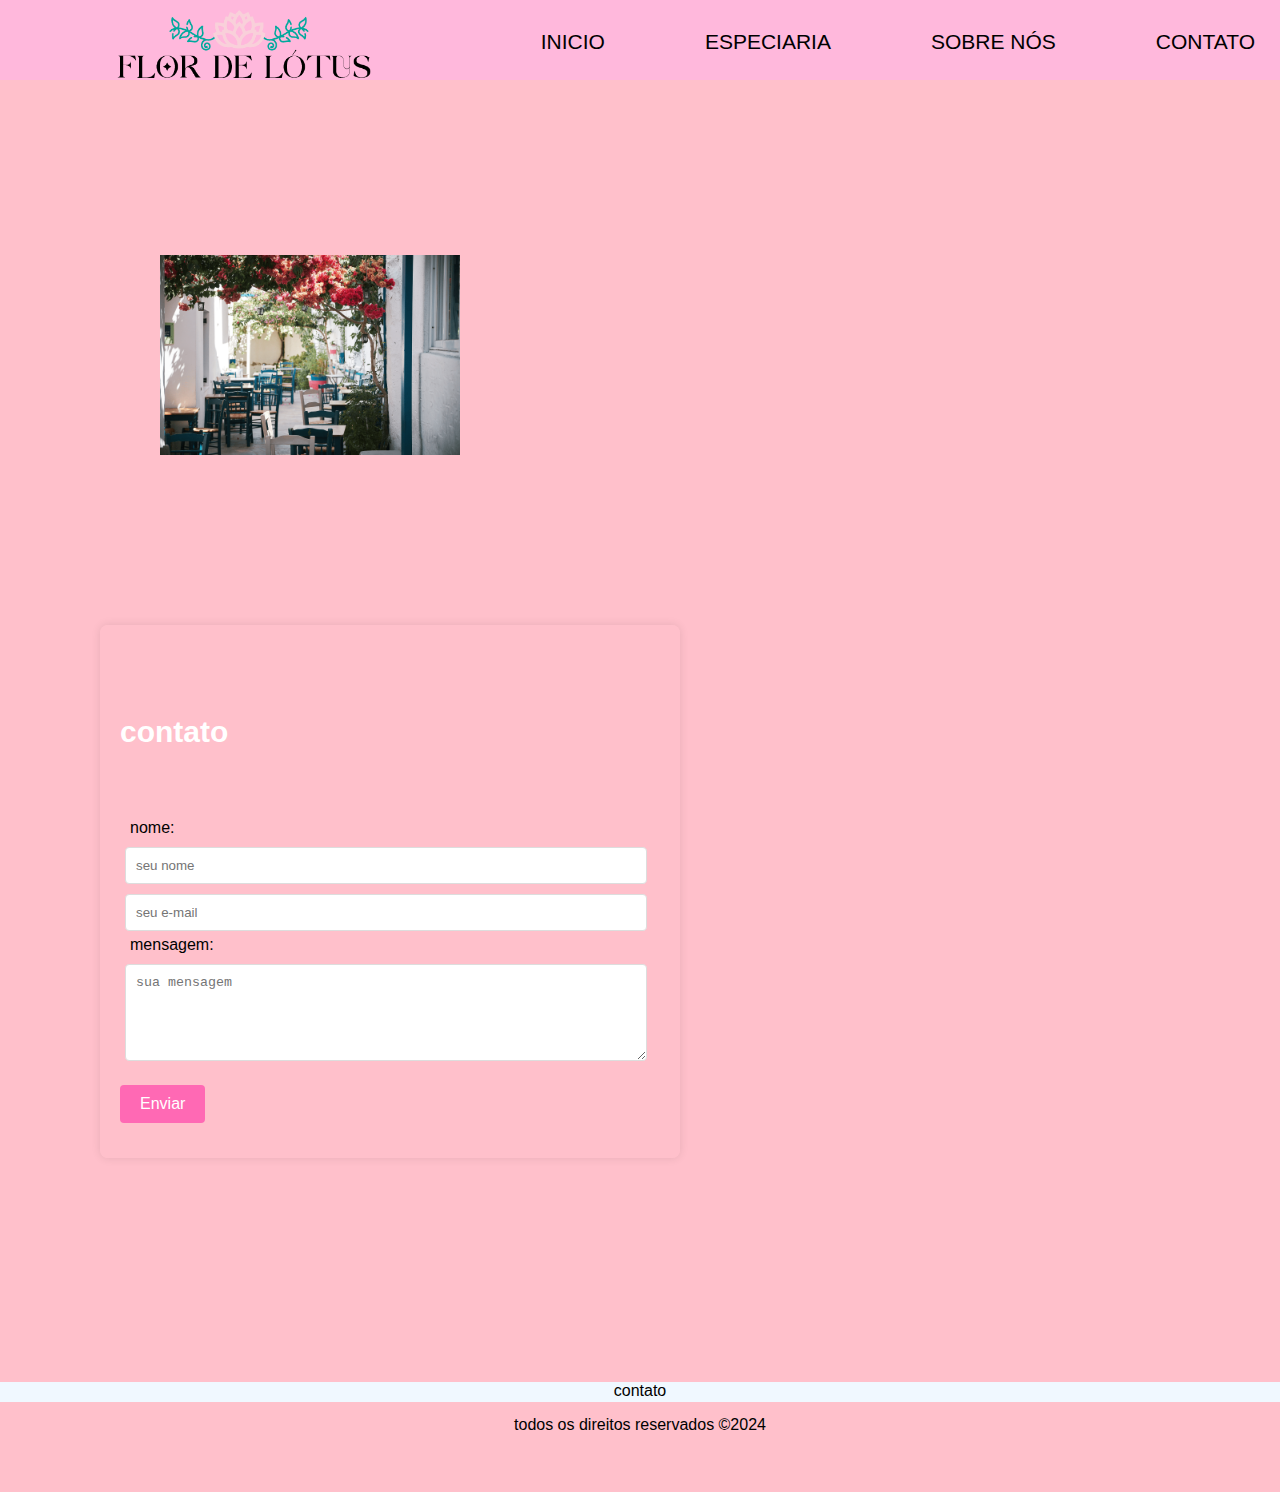
<file: contato.html>
<!DOCTYPE html>
<html lang="pt-br">

<head>
    <meta charset="UTF-8">
    <meta name="viewport" content="width=device-width, initial-scale=1.0">
    <link rel="preconnect" href="https://fonts.googleapis.com">
    <link rel="preconnect" href="https://fonts.gstatic.com" crossorigin>
    <link href="https://fonts.googleapis.com/css2?family=Bebas+Neue&display=swap" rel="stylesheet">
    <link rel="stylesheet" href="css/style.css">
    <title>site restaurante</title>
</head>

<body>
    <header>
        <img src="img/logo.png" width="300" class="logo" alt="logo">
        <nav class="direita">
            <ul>
                <li><a href="index.html"> inicio</a></li>
                <li><a href="pratos.html">especiaria</a></li>
                <li><a href="sobre.html">sobre nós</a></li>
                <li><a href="#">contato</a></li>

            </ul>
        </nav>

        <section>

        </section>
    </header>
    <section>
        <!-- <img src="img/e-commerce copiar2.png" width="100%" alt="banner"> -->
    </section>
    <section class="divisor"></section>
    <main>
        <section class="container">
            <h2></h2>
            <div class="product">
                <!-- <img src="img/top-view-high-protein-meal-arrangement.jpg" alt="serum noturno"> -->
                <div class="Restaurante" >
                    <img src="img/beautiful-shot-outdoor-cafe-narrow-bystreet-paros-greece-min.png"  alt="">
                </div> 
                 



            </div>
            <div class="product">

                <!-- <img src="img/high-angle-delicious-salmon-bowl-indoors.jpg" alt="serum"> -->

            </div>
            <div class="product">

                <!-- <img src="img/flat-lay-high-protein-meal-composition.jpg" alt="cleanser"> -->

            </div>
            <div class="product">

                <!-- <img src="img/roast-chicken-fillet-vegetables-salad-ceramic-plate.jpg" alt="cleanser">
                <img src="img/" alt=""> -->

            </div>
            <div class="here">

                <!-- <img src="img/woman-working-as-professional-chef.jpg" class="img" width="30%" alt=""> -->
                <div class="text">
                    <!-- <h3>Bem-vindo ao Flor de lotus: A Experiência Gastronômica Floral</h3>
                    <p>Em um mundo onde a natureza e a culinária se entrelaçam de forma harmoniosa, o Flor de lotus
                        convida você a embarcar em uma jornada sensorial única. Nosso restaurante chique e vegano é um
                        ode à beleza das flores, que não só enfeitam, mas também transformam nossos pratos em
                        obras-primas de sabor e estética.

                        Aqui, cada prato é uma celebração das estações, onde pétalas de flores frescas são incorporadas
                        com maestria às receitas, elevando cada garfada a um novo patamar de sofisticação. Nossos chefs,
                        apaixonados pela arte de cozinhar, utilizam ingredientes orgânicos e sazonais, garantindo que
                        cada refeição não seja apenas deliciosa, mas também sustentável.</p> -->
                </div>
            </div>
            <section>

            </section>




        </section>
        <section>
            <section id="contato">
                <div class="form-container">
                    <h6>contato</h6>
                    <form action="/enviar-formulario" method="post">
                        <div class="form-group">
                            <label for="none">nome:</label>
                            <input type="text" id="none" name="nome" required placeholder="seu nome">
                            <div>
    
                            </div class="form-group"
                            label for="email"><E-mail:><//label>
                            <input type="email" id="email" name="email" required placeholder="seu e-mail">
                            <div>
    
                            </div class="form-group">
                            <label for="mensagem">mensagem:</label>
                            <textarea name="mensagem" id="mensagem" rows="5" required placeholder="sua mensagem"></textarea>
                        </div>
                        <div class="form-group"><button type="submit">Enviar</button>
                    </div>
                    </form>
                    </div>
                    <p>&nbsp;</p>
                    <p>&nbsp;</p>
                    <p>&nbsp;</p>
        </section>
    </main>

    <footer>
        <p>contato</p>
        <p>todos os direitos reservados &copy;2024</p>
    </footer>


</body>

</html>
</file>
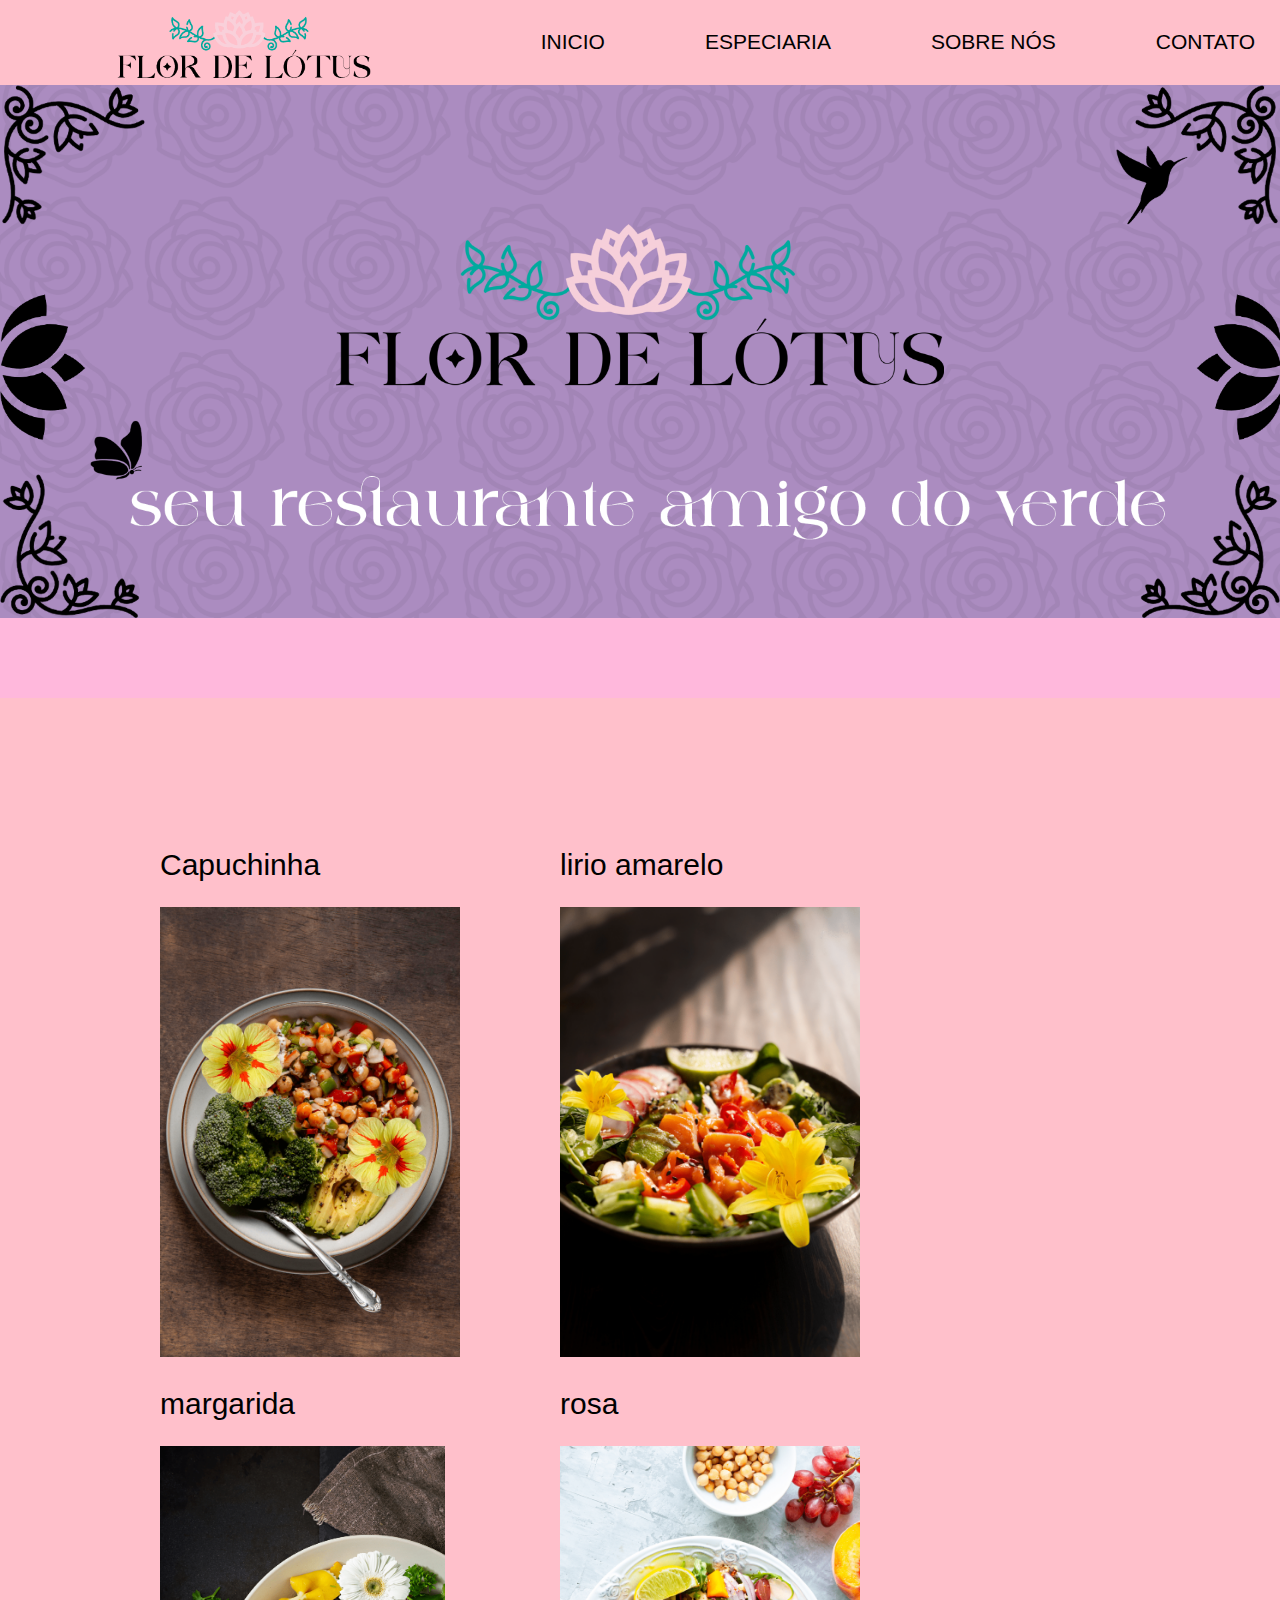
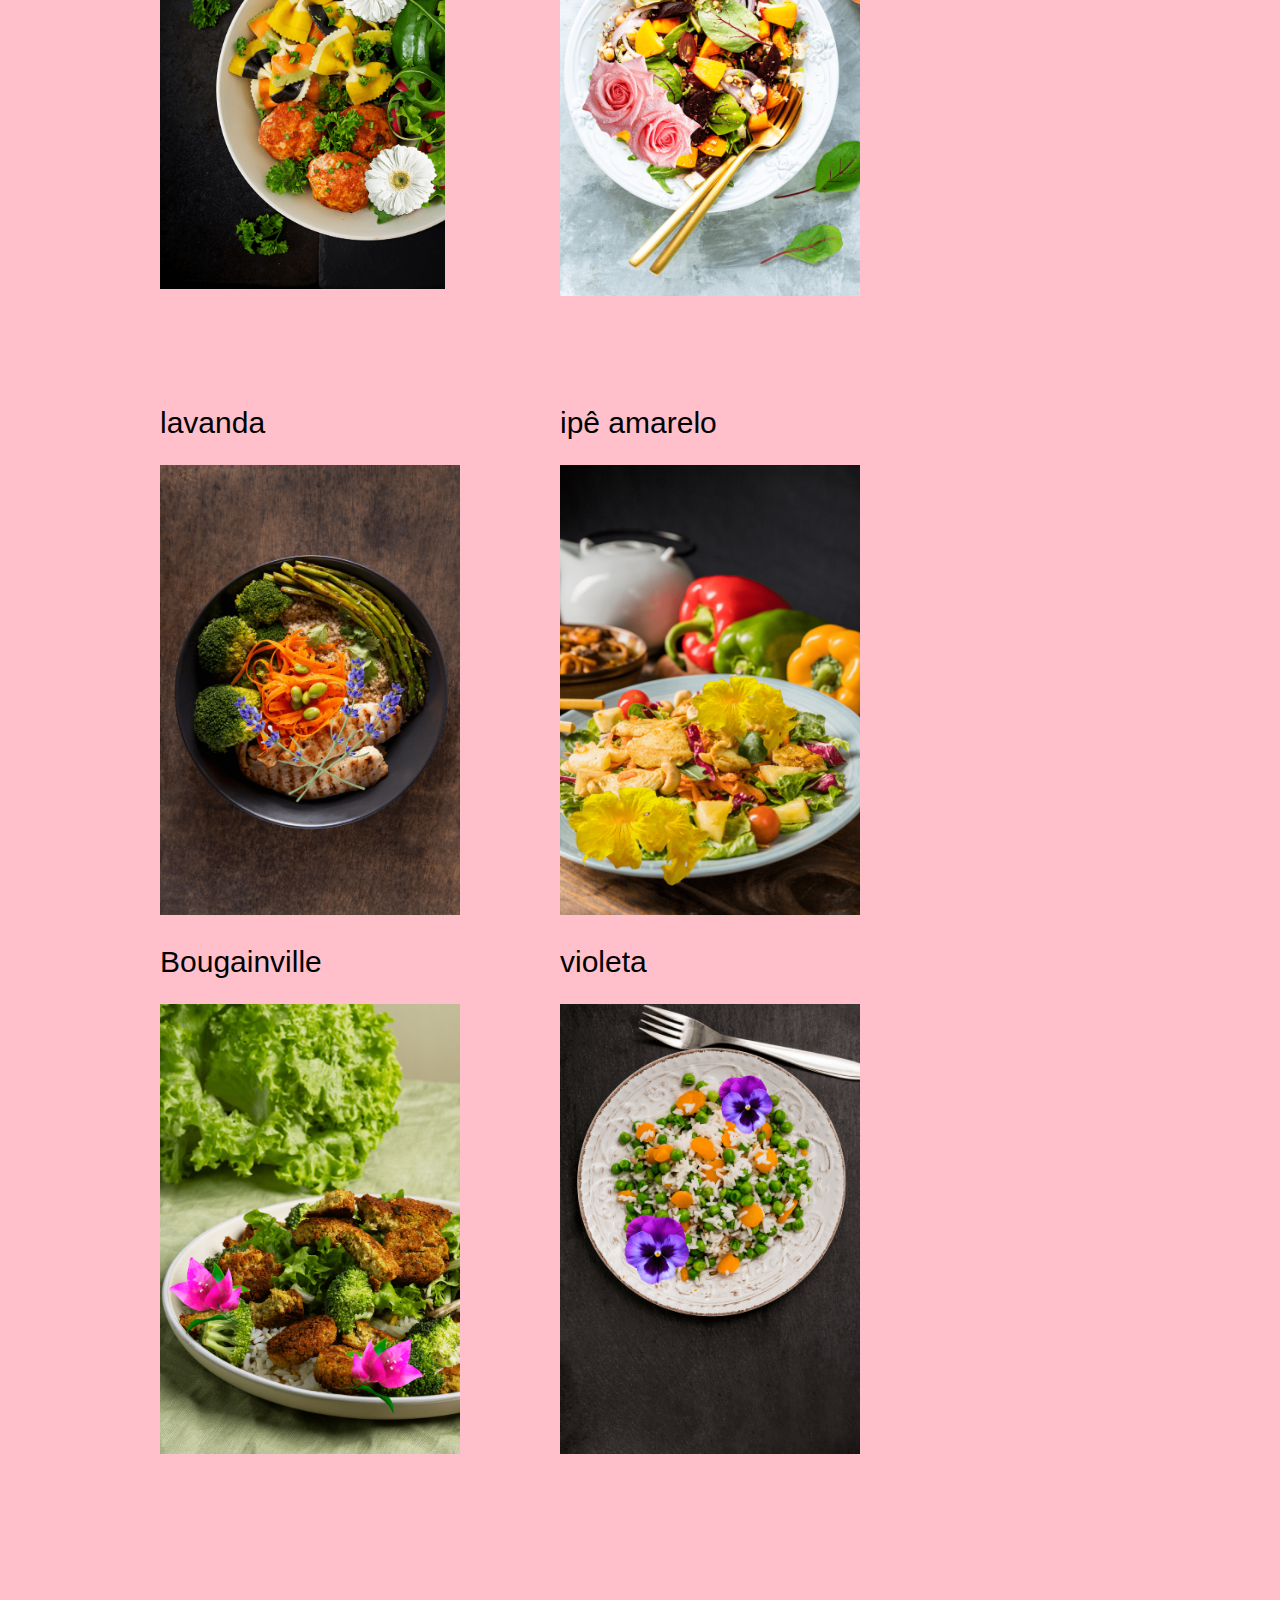
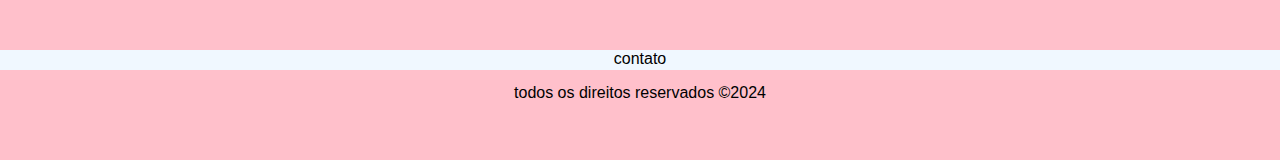
<file: pratos.html>
<!DOCTYPE html>
<html lang="pt-br">

<head>
    
    <meta charset="UTF-8">
    <meta name="viewport" content="width=device-width, initial-scale=1.0">
    <link rel="preconnect" href="https://fonts.googleapis.com">
    <link rel="preconnect" href="https://fonts.gstatic.com" crossorigin>
    <link href="https://fonts.googleapis.com/css2?family=Bebas+Neue&display=swap" rel="stylesheet">
    <link rel="stylesheet" href="css/style.css">
    <title>pratos</title>
</head>

<body>
    <header>
        <img src="img/logo.png" width="300" class="logo" alt="logo">
        <nav class="direita">
            <ul>
                <li><a href="index.html"> inicio</a></li>
                <li><a href="pratos.html">especiaria</a></li>
                <li><a href="sobre.html">sobre nós</a></li>
                <li><a href="contato.html">contato</a></li>

            </ul>
        </nav>

        <section>

        </section>
    </header>
    <section>
        <img src="img/e-commerce copiar.png" width="100%" alt="banner">
    </section>
    <section class="divisor"></section>
    <main>
        <section class="container">
            <h2></h2>
            <div class="product">
                <span>Capuchinha</span>
                <img src="img/top-view-high-protein-meal-arrangement-min.png" alt="serum noturno">
                <span>margarida</span>
                <img src="img/farfalle-pasta-durum-wheat-with-baked-meatballs-chicken-fillet-tomato-sauce-salad-bowl-min.png" width="95%" alt="">



            </div>
            <div class="product">
                <span>lirio amarelo</span>
                <img src="img/high-angle-delicious-salmon-bowl-indoors-min.png" alt="serum">
                <span>rosa</span>
            <img src="img/fresh-vegetable-salad-with-beets-arugula-red-onions-sorrel-chickpeas-peaches-grapes-white-plate-white-stone-top-view-min.png" width="140%" alt="">

            </div>
            <div class="product">
                <span>lavanda</span>
                <img src="img/flat-lay-high-protein-meal-composition-min.png" alt="cleanser">
                <span>Bougainville</span>
                <img src="img/delicious-veggie-dishes-still-life--min.png" alt="">

            </div>
            <div class="product">
                <span>ipê amarelo</span>
                <img src="img/roast-chicken-fillet-vegetables-salad-ceramic-plate-min.png" alt="cleanser">
                <span>violeta</span>
                <img src="img/rice-with-green-beans-carrot-plate-near-fork-min.png" alt="">
                


            </div>
            
            </div>
            <section>

            </section>




        </section>
    </main>

    <footer>
        <p>contato</p>
        <p>todos os direitos reservados &copy;2024</p>
    </footer>


</body>

</html>
</file>
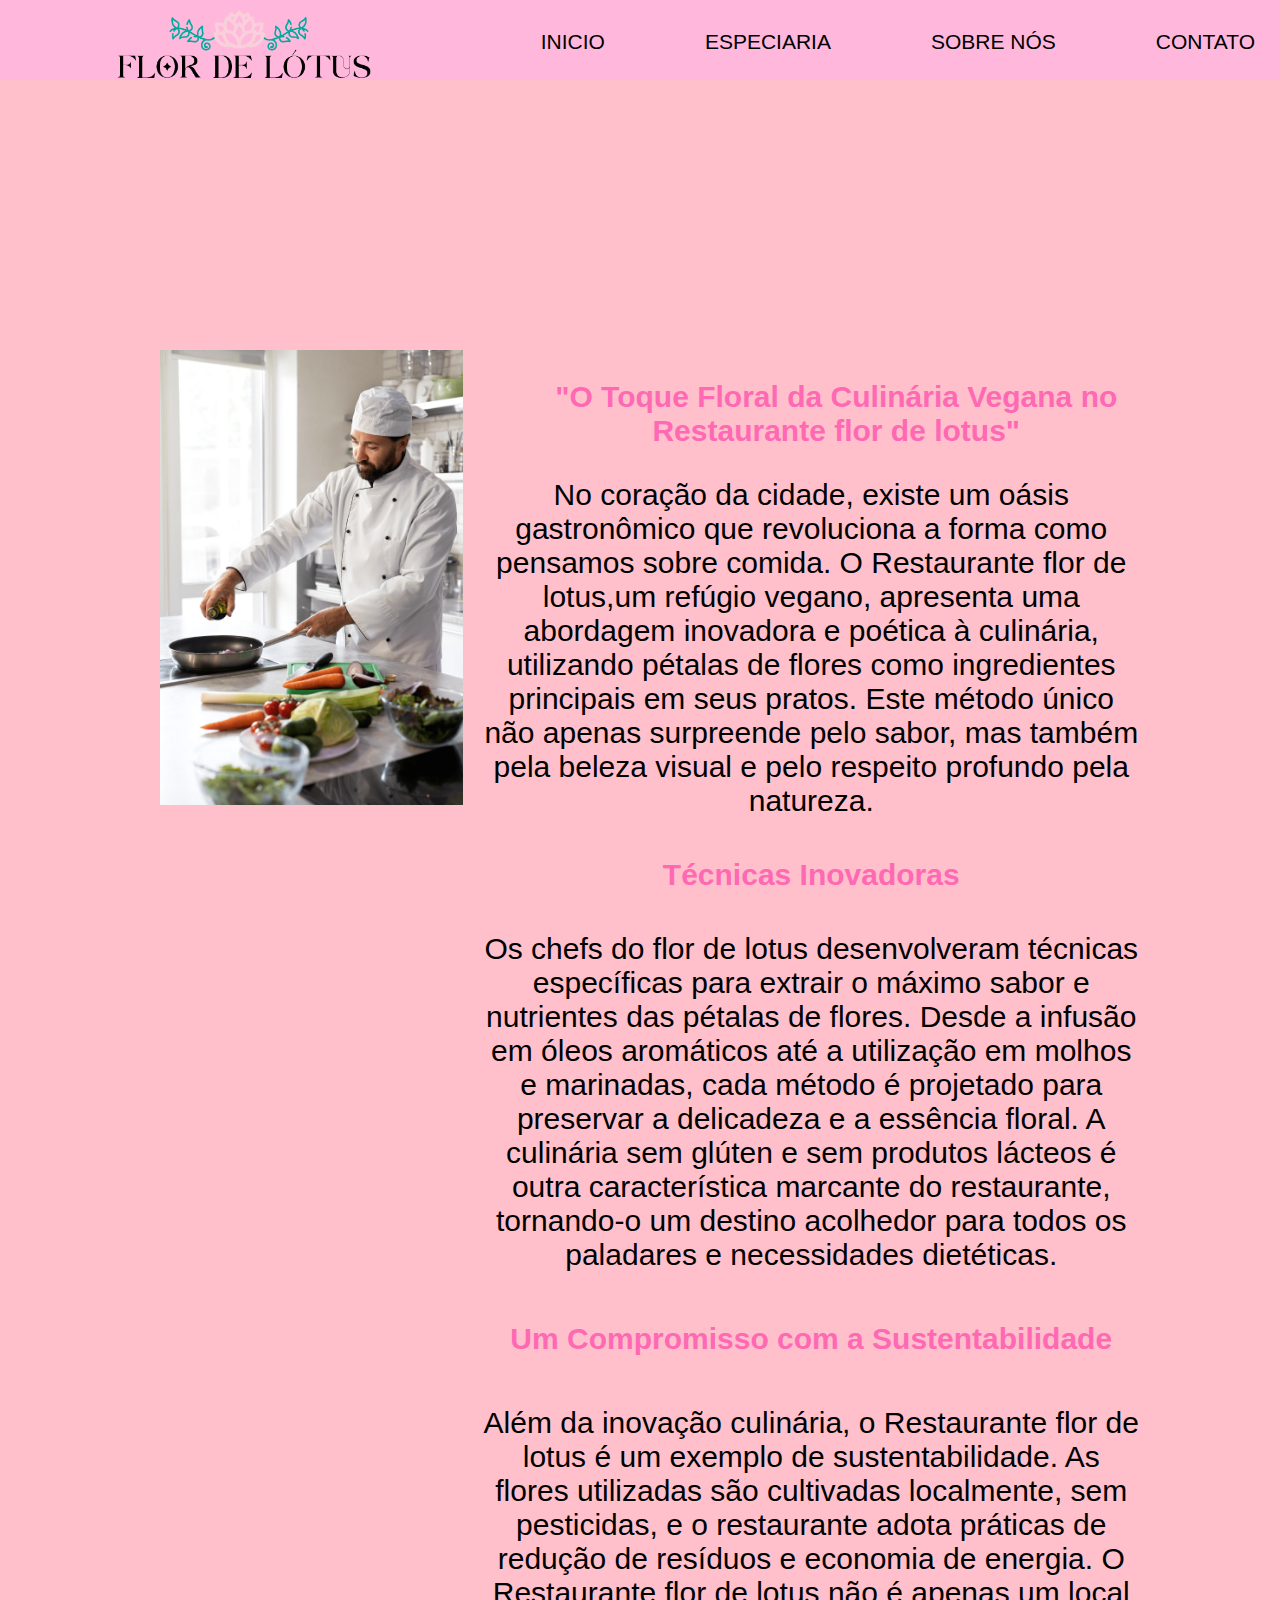
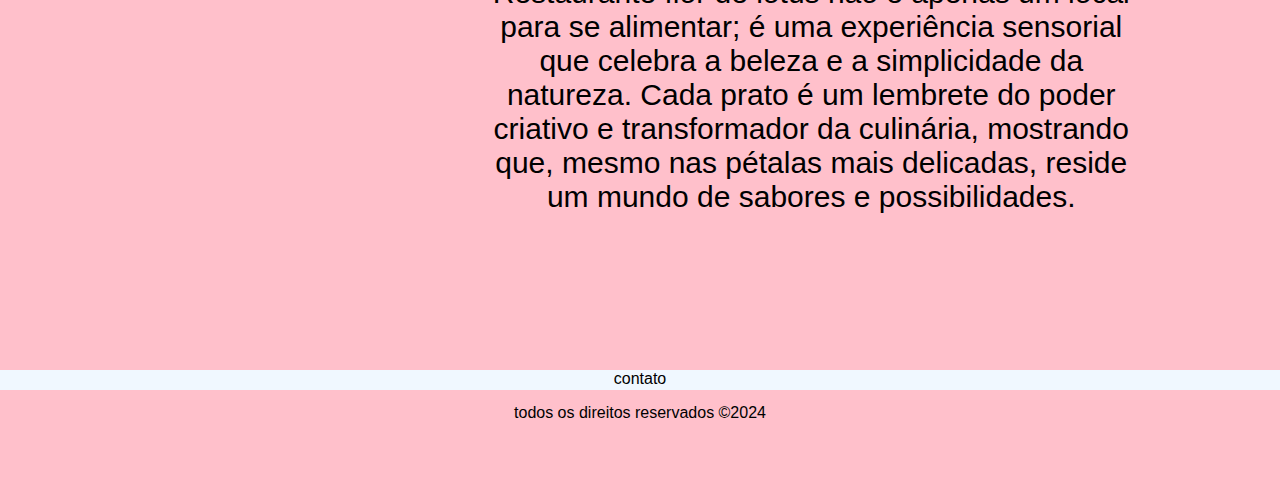
<file: sobre.html>
<!DOCTYPE html>
<html lang="pt-br">

<head>
    <meta charset="UTF-8">
    <meta name="viewport" content="width=device-width, initial-scale=1.0">
    <link rel="preconnect" href="https://fonts.googleapis.com">
    <link rel="preconnect" href="https://fonts.gstatic.com" crossorigin>
    <link href="https://fonts.googleapis.com/css2?family=Bebas+Neue&display=swap" rel="stylesheet">
    <link rel="stylesheet" href="css/style.css">
    <title>sobre nos</title>
</head>

<body>
    <header>
        <img src="img/logo.png" width="300" class="logo" alt="logo">
        <nav class="direita">
            <ul>
                <li><a href="index.html"> inicio</a></li>
                <li><a href="pratos.html">especiaria</a></li>
                <li><a href="sobre.html">sobre nós</a></li>
                <li><a href="contato.html">contato</a></li>

            </ul>
        </nav>

        <section>

        </section>
    </header>
    <section>
        <!-- <img src="img/e-commerce copiar 2.png" width="100%" alt="banner"> -->
    </section>
    <section class="divisor"></section>
    <main>
        <section class="container">
            <h2></h2>
            <div class="product">
                <!-- <img src="img/top-view-high-protein-meal-arrangement.jpg" alt="serum noturno"> -->



            </div>
            <div class="product">

                <!-- <img src="img/high-angle-delicious-salmon-bowl-indoors.jpg" alt="serum"> -->

            </div>
            <div class="product">

                <!-- <img src="img/flat-lay-high-protein-meal-composition.jpg" alt="cleanser"> -->

            </div>
            <div class="product">

                <!-- <img src="img/roast-chicken-fillet-vegetables-salad-ceramic-plate.jpg" alt="cleanser"> -->
                

            </div>
            <div class="here">

                <img src="img/male-chef-kitchen-cooking-dish-frying-pan-min.png" class="img" width="30%" alt="">
                <div class="text">
                    <h3>"O Toque Floral da Culinária Vegana no Restaurante flor de lotus"</h3>
                    <p> 
                         No coração da cidade, existe um oásis gastronômico que revoluciona a forma como pensamos sobre comida. O Restaurante flor de lotus,um refúgio vegano, apresenta uma abordagem inovadora e poética à culinária, utilizando pétalas de flores como ingredientes principais em seus pratos. Este método único não apenas surpreende pelo sabor, mas também pela beleza visual e pelo respeito profundo pela natureza.
                 </p>
                 <h4>Técnicas Inovadoras</h4>
                 <p>Os chefs do flor de lotus desenvolveram técnicas específicas para extrair o máximo sabor e nutrientes das pétalas de flores. Desde a infusão em óleos aromáticos até a utilização em molhos e marinadas, cada método é projetado para preservar a delicadeza e a essência floral. A culinária sem glúten e sem produtos lácteos é outra característica marcante do restaurante, tornando-o um destino acolhedor para todos os paladares e necessidades dietéticas.</p>
                <h5>Um Compromisso com a Sustentabilidade</h5>
                <p>Além da inovação culinária, o Restaurante flor de lotus é um exemplo de sustentabilidade. As flores utilizadas são cultivadas localmente, sem pesticidas, e o restaurante adota práticas de redução de resíduos e economia de energia.

                    O Restaurante flor de lotus não é apenas um local para se alimentar; é uma experiência sensorial que celebra a beleza e a simplicidade da natureza. Cada prato é um lembrete do poder criativo e transformador da culinária, mostrando que, mesmo nas pétalas mais delicadas, reside um mundo de sabores e possibilidades.</p>
                </div>
            </div>
            <section>

            </section>
   



        </section>
    </main>

    <footer>
        <p>contato</p>
        <p>todos os direitos reservados &copy;2024</p>
    </footer>


</body>

</html>
</file>
<file: css/style.css>
body{
    font-family: "Protest Strike", sans-serif;
    font-style: normal;
    background-color: pink;
    margin: 0;
    padding: 0x;
    padding-bottom: 90px;


}
.logo{
    position: relative;
    float: left;
    margin-left: 90px;
    margin-top: 10px;

}
.direita{
   float: right; 
   position: relative;
}
nav ul li{
    /* width: 600px; */
    padding-right: 25px;
    margin: 14px 0 0 75px;
    list-style: none;
    text-transform: uppercase;
    color: rgb(255, 255, 255);

    float:left ;
    position: relative;
}
nav ul li a {
    color: black;
    text-decoration: none;
    font-size: 21px;
}
nav ul li a:hover {
    color: aliceblue;
    text-decoration: none;
    background-color: rgb(255, 187, 238);
    height: 15px;
    padding: 5px;
    font-size: 20px;
}
nav ul li a:active {
    color: aliceblue;
    text-decoration: none;
    background-color: rgb(255, 123, 222);
    height: 15px;
    padding: 5px;
    font-size: 20px;
}

header{
    background-color: pink
    /* padding-bottom: 90px; */
    
    height: 90px;
}
main{
    background-color: pink
    width: 90%;
    margin: 0 auto;
    padding: 90px;
    height: auto;
    padding-left: 100px;
}
.divisor{
    width: 100%;
    height: 80px;
    background-color:rgb(255, 184, 220);

}
img{
    display: block;
    /* padding-bottom: 90px; */
}
.container{
    display: flex;
    flex-wrap: wrap;
    /* justify-content: space-around; */
    padding: 20px;
    
    
}


.product{

    width: 300px;
    max-width: 100%;
    margin: 30px;
    padding: 10px;
    padding-right: 30px;
    
    
   

    /* box-shadow: 0 0 10px rgba(0, 0, 0, 0.1);
    border-radius: 10px; */
    

}
.product img {
    max-width: 100%;
    height: auto;
    margin-top: 25px;
    margin-bottom: 30px;
    margin-right: 100px;

}
.product h3 {
    font-size: 40px;
    color: deeppink;
    padding-bottom: 30px;
    
    

}
.product p {
    color: rgb(0, 0, 0);
    margin: 10px 0;
}
.product .price {
    font-size: 22px;
    color: hotpink;
    padding: 10px;
}
.here{
    width: 100%;
    padding-left: 40px;
    text-align: center;
    /* display: flex; */
    position: relative;
    float: left; 
}
.img{
    position: relative;
    float: left;
    
}
.text{
    width: 65%;
    padding: 0 20px;
    position: relative;
    float: left;
    font-size: 30px;

}
h3{
    padding-left: 50px;
    color: hotpink;
    
    font-size: 30px;
}
h4{
    color: hotpink;
}
h5{
    color: hotpink;
    font-size: 30px;
}
h6{
    color: #fff;
    font-size: 30px
}
span{
    font-size: 30px;
}
/*Formulario*/
.form-container {
    background: linear-gradient(90deg, pink
     0%, pink
100%);
    padding: 20px;
    padding-right: 60px;
    border-radius: 8px;
    box-shadow: 0 0 10px rgba(0,0,0,0.1);
    width: 100%;
    max-width: 500px;
}
.form-group {
    margin-bottom: 15px;
}
.form-group label {
    display: block;
    margin-bottom: 5px;
    padding-left: 10px;
}
.form-group input, .form-group textarea {
    width: 100%;
    padding: 10px;
    margin: 5px;
    border: 1px solid #ddd;
    border-radius: 4px;
}
.form-group textarea {
    resize: vertical;
}
.form-group button {
    background-color: hotpink;
    color: #fff;
    border: none;
    padding: 10px 20px;
    border-radius: 4px;
    cursor: pointer;
    font-size: 16px;
}
.form-group button:hover {
    background-color: pink; 
}








    





footer{
    background-color: aliceblue;
    height: 20px;
    text-align: center 
    


    
}
</file>
